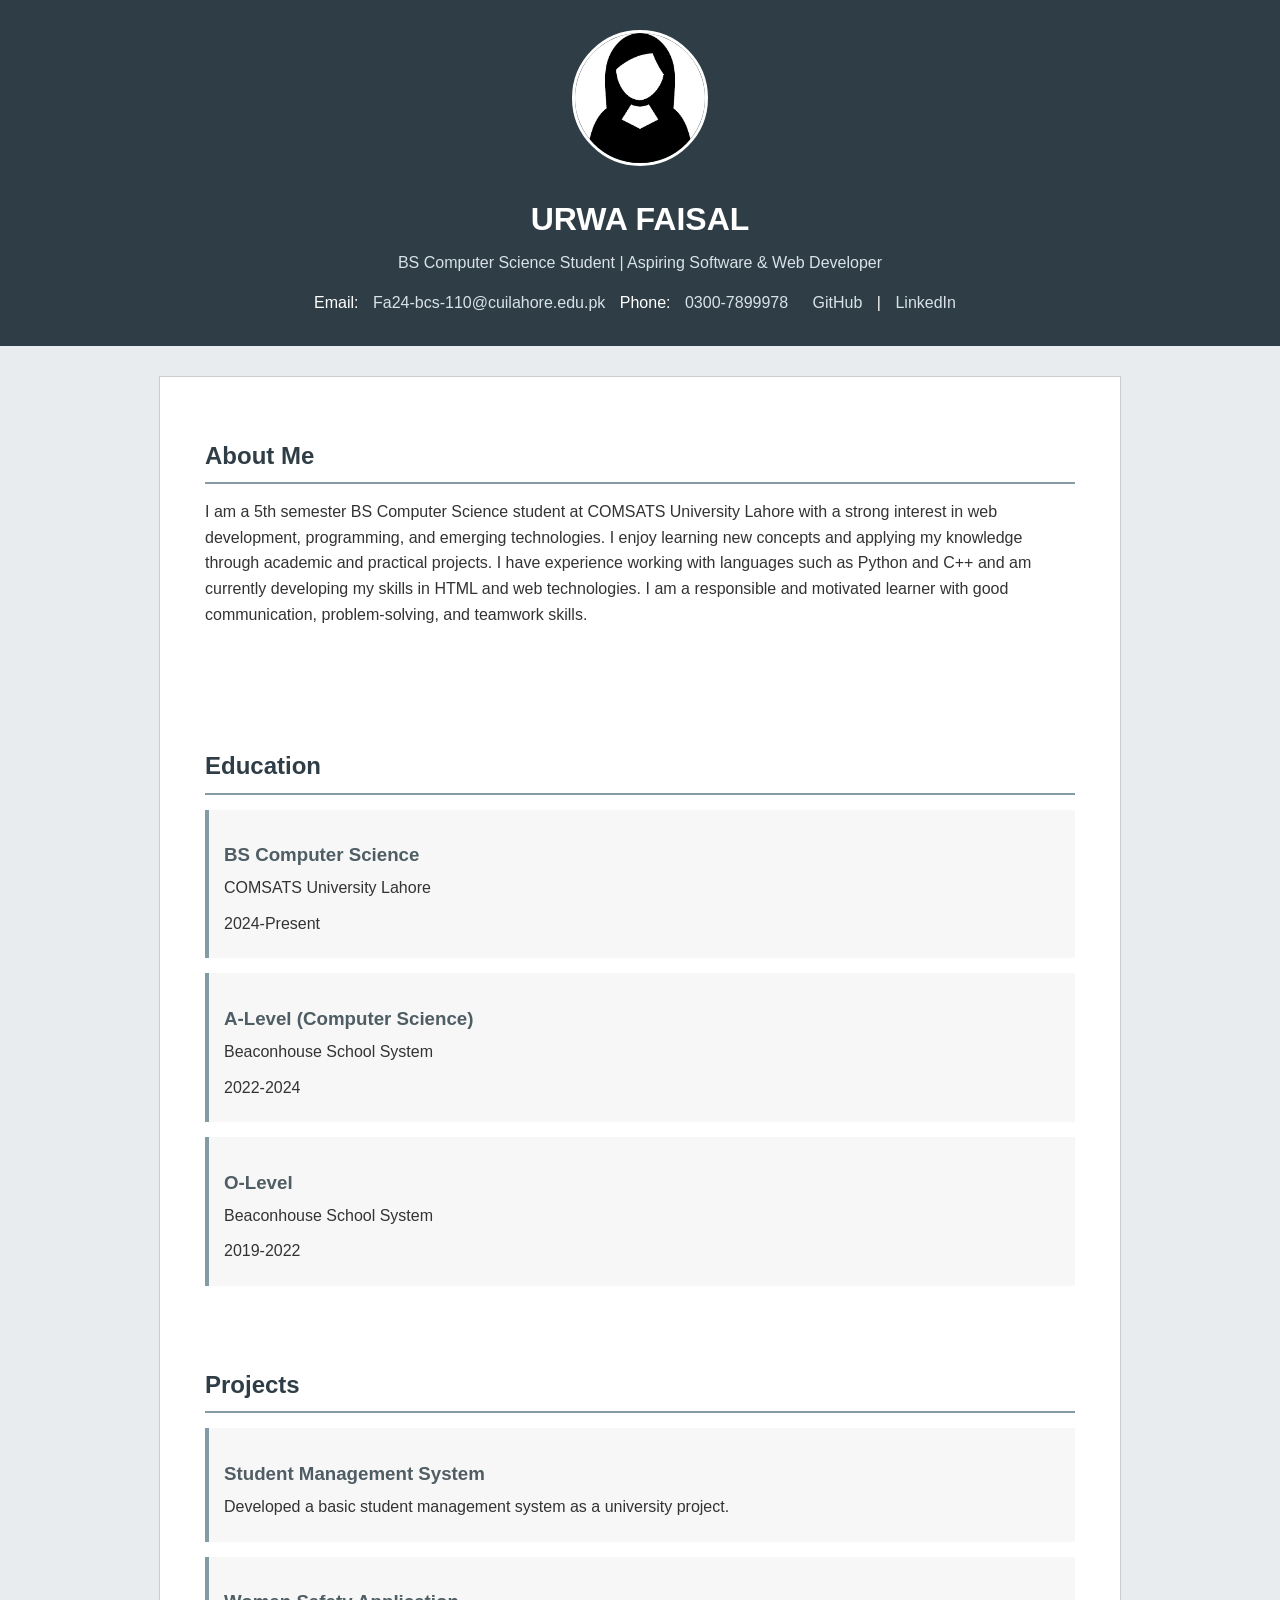
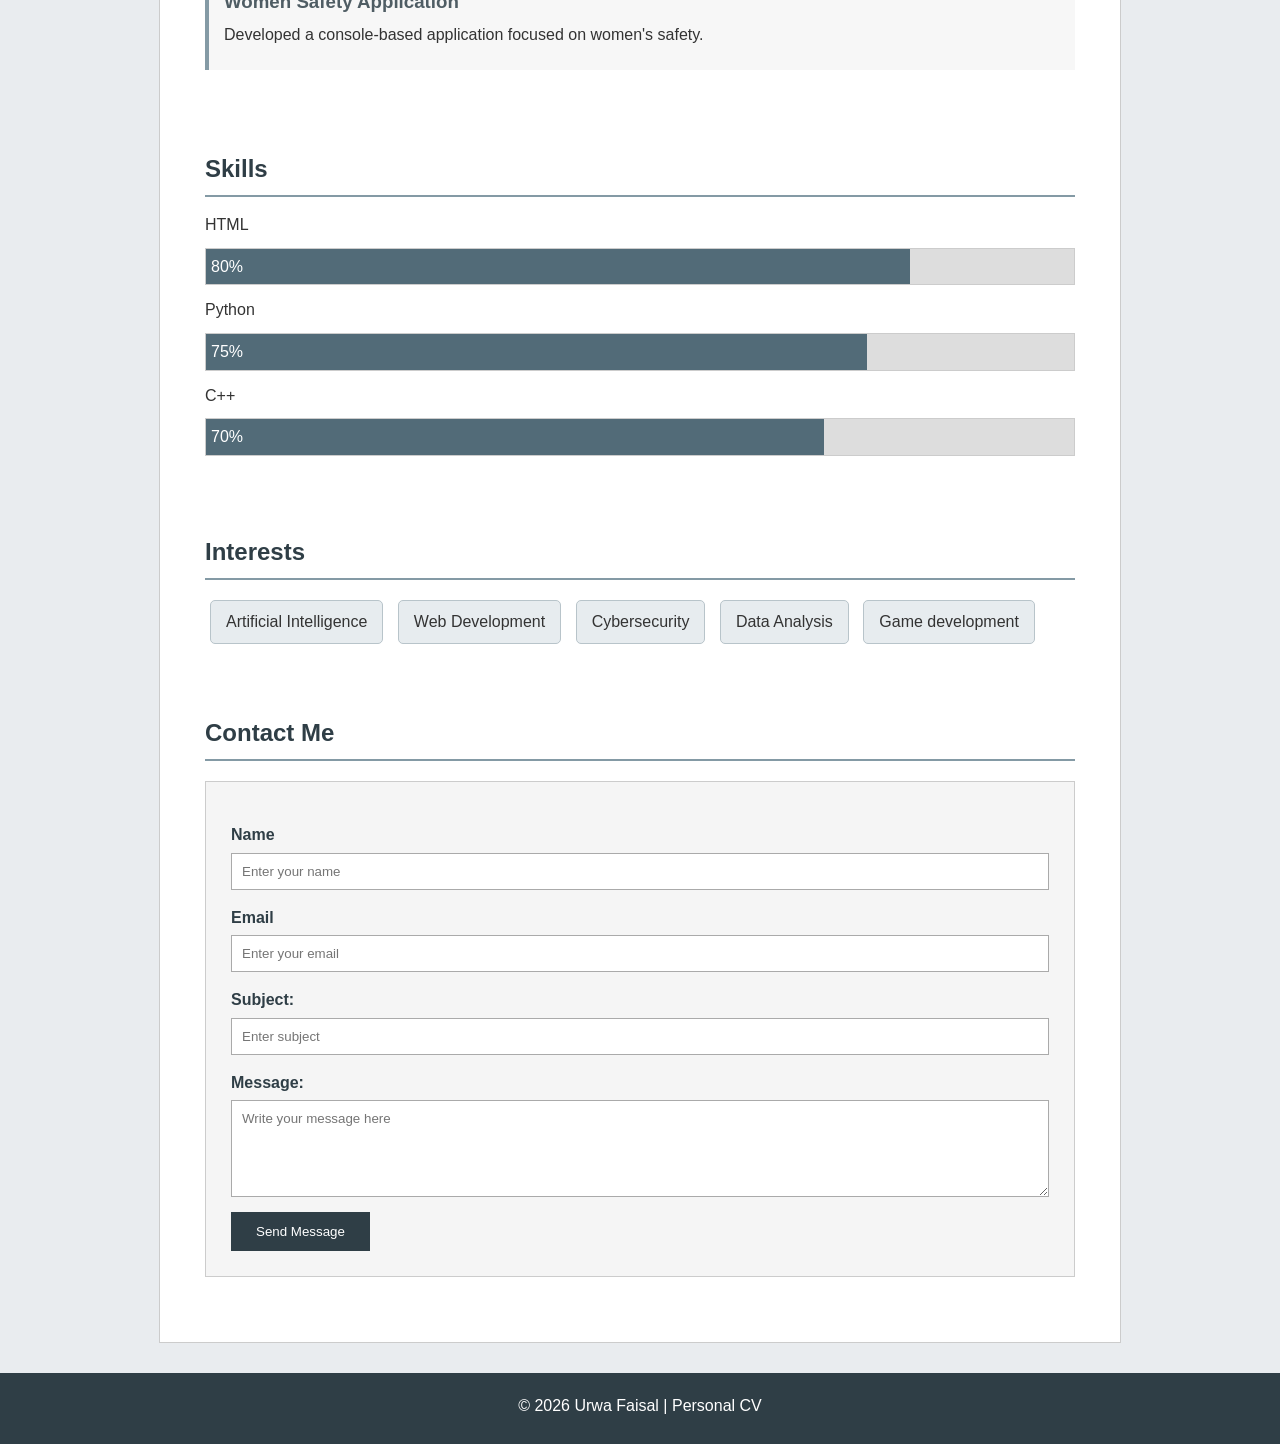
<file: assignment-1/index.html>
<!DOCTYPE html>
<html lang="en">
<head>
    <meta charset="UTF-8">
    <meta name="viewport" content="width=device-width, initial-scale=1.0">
    <title>Urwa Faisal - CV</title>
    
    <link rel="stylesheet" href="styles.css">
</head>
<body>
     <header> 
        <img src="image.jpg" alt="Profile photo of Urwa Faisal">
        <h1>URWA FAISAL</h1>
        <p class="tagline">
        BS Computer Science Student | Aspiring Software & Web Developer
    </p> 

         <nav>
         Email:
    <a href="mailto:FA24-bCS-110@cuilahore.edu.pk">
        Fa24-bcs-110@cuilahore.edu.pk
    </a>
        Phone:
    <a href="tel:03007899978">
        0300-7899978
    
    <a href="https://github.com" target="_blank">GitHub</a>

    |

    <a href="https://www.linkedin.com" target="_blank">LinkedIn</a>
    </nav>
        
    </header> 
    <main>
  
    <section><h2>About Me</h2> 
    <p>
       <p>
    I am a 5th semester BS Computer Science student at COMSATS University Lahore
    with a strong interest in web development, programming, and emerging technologies.
    I enjoy learning new concepts and applying my knowledge through academic and
    practical projects. I have experience working with languages such as Python and C++
    and am currently developing my skills in HTML and web technologies. I am a
    responsible and motivated learner with good communication, problem-solving, and
    teamwork skills. 
</p>
    </p> 
   </section>
   <section></section>
    
   
    
    <section>

    <h2>Education</h2>

    <article>
        <h3>BS Computer Science</h3> 
        <p>COMSATS University Lahore</p> 
        <p>2024-Present</p>
 </article>

    <article>
        <h3>A-Level (Computer Science)</h3> 
        <p>Beaconhouse School System</p> 
        <p>2022-2024</p>
</article>

    <article>
        <h3>O-Level</h3> 
        <p>Beaconhouse School System</p> 
        <p>2019-2022</p>
</article>

</section>
<section>

    <h2>Projects</h2>

    <article>
        <h3>Student Management System</h3> 
        <p>
            Developed a basic student management system as a university project.
        </p>
    </article>

    <article>
        <h3>Women Safety Application</h3> 
        <p>
            Developed a console-based application focused on women's safety.
        </p>
    </article>

</section>
     
<section>
    <h2>Skills</h2>

    <p>HTML</p>
    <div class="skill-box">
        <div class="html-skill">80%</div>
    </div>

    <p>Python</p>
    <div class="skill-box">
        <div class="python-skill">75%</div>
    </div>

    <p>C++</p>
    <div class="skill-box">
        <div class="cpp-skill">70%</div>
    </div>
</section>
<section>
    <h2>Interests</h2>

    <div class="interests">
        <span>Artificial Intelligence</span>
        <span>Web Development</span>
        <span>Cybersecurity</span>
        <span>Data Analysis</span>
        <span>Game development</span>
    </div>
</section>


 <section id="Contact">

    <h2>Contact Me</h2>
    
    <form>
        <label for="name">Name</label>
         <input type="text" id="name" name="name"
               placeholder="Enter your name">

        <label for="email">Email</label>
         <input type="email" id="email" name="email"
               placeholder="Enter your email">
                <label for="subject">Subject:</label>
        <input type="text" id="subject" name="subject"
               placeholder="Enter subject">

        <label for="message">Message:</label>
        <textarea id="message" name="message"
                  rows="5"
                  placeholder="Write your message here"></textarea>

        <button type="submit">Send Message</button>

    </form>



 </section>

   
    </main>
    <footer>

    <p>&copy; 2026 Urwa Faisal | Personal CV</p>

</footer>

</body> 

</html>
</file>
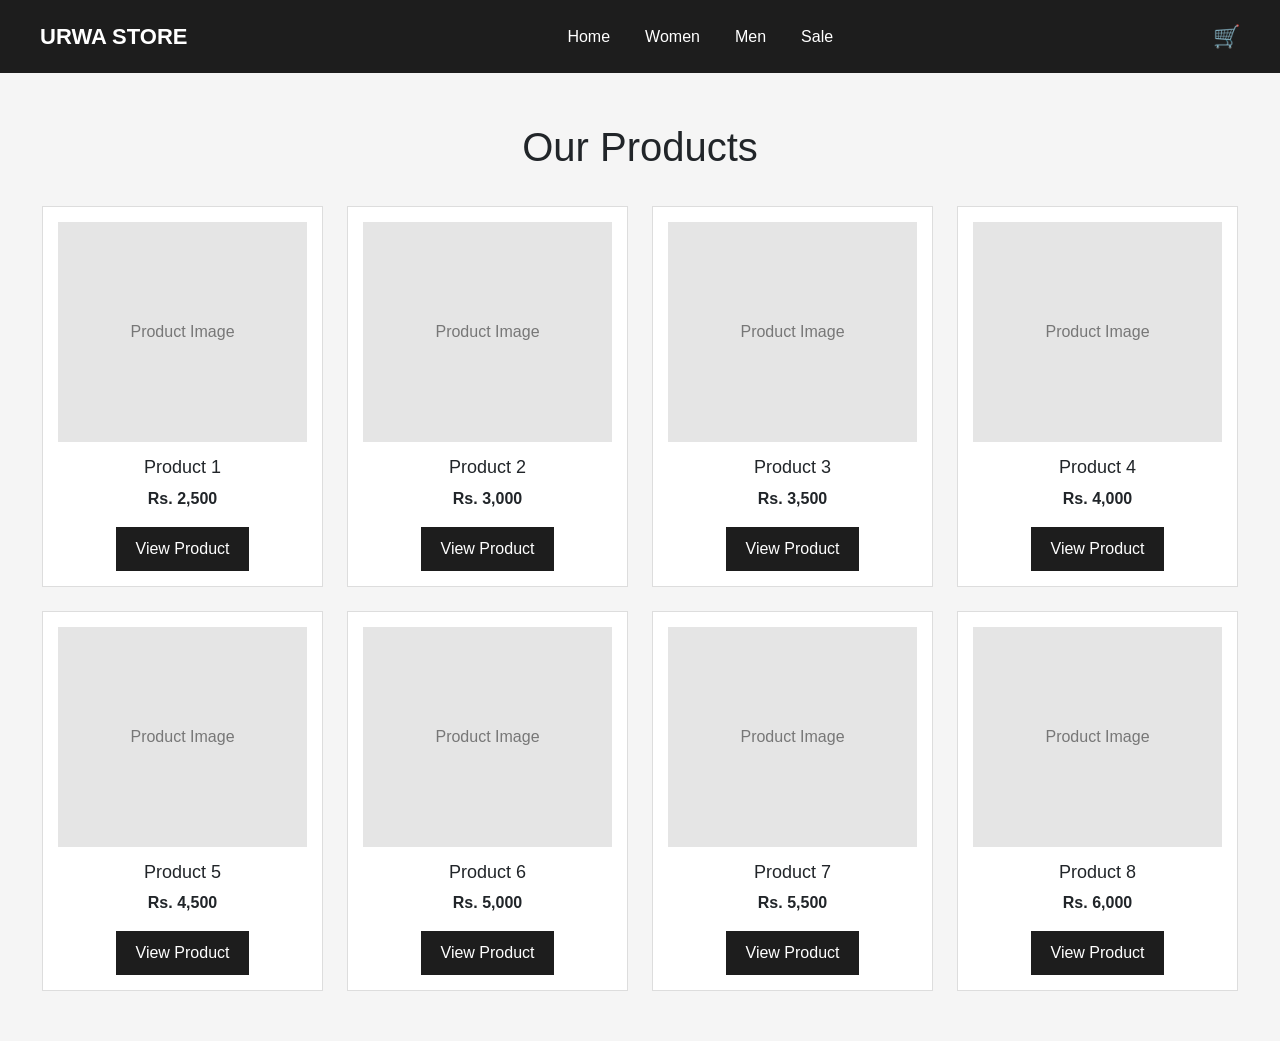
<file: lab-tasks/lab-2/index.html>
<!DOCTYPE html>
<html lang="en">
<head>
    <meta charset="UTF-8">
    <meta name="viewport" content="width=device-width, initial-scale=1.0">
    <title>Lab 2 - Responsive Navbar and Grid</title>

    <link href="https://cdn.jsdelivr.net/npm/bootstrap@5.3.3/dist/css/bootstrap.min.css" rel="stylesheet">
    <link rel="stylesheet" href="style.css">
</head>

<body>

<nav class="navbar">
    <div class="logo">URWA STORE</div>

    <div class="nav-links">
        <a href="#">Home</a>
        <a href="#">Women</a>
        <a href="#">Men</a>
        <a href="#">Sale</a>
    </div>

    <div class="cart">🛒</div>

    <div class="hamburger">☰</div>
</nav>


<section class="products">

    <h1>Our Products</h1>

    <div class="container-fluid">
        <div class="row g-4">

            <div class="col-12 col-md-6 col-lg-3">
                <div class="product-card">
                    <div class="product-image">Product Image</div>
                    <h3>Product 1</h3>
                    <p>Rs. 2,500</p>
                    <button>View Product</button>
                </div>
            </div>

            <div class="col-12 col-md-6 col-lg-3">
                <div class="product-card">
                    <div class="product-image">Product Image</div>
                    <h3>Product 2</h3>
                    <p>Rs. 3,000</p>
                    <button>View Product</button>
                </div>
            </div>

            <div class="col-12 col-md-6 col-lg-3">
                <div class="product-card">
                    <div class="product-image">Product Image</div>
                    <h3>Product 3</h3>
                    <p>Rs. 3,500</p>
                    <button>View Product</button>
                </div>
            </div>

            <div class="col-12 col-md-6 col-lg-3">
                <div class="product-card">
                    <div class="product-image">Product Image</div>
                    <h3>Product 4</h3>
                    <p>Rs. 4,000</p>
                    <button>View Product</button>
                </div>
            </div>

            <div class="col-12 col-md-6 col-lg-3">
                <div class="product-card">
                    <div class="product-image">Product Image</div>
                    <h3>Product 5</h3>
                    <p>Rs. 4,500</p>
                    <button>View Product</button>
                </div>
            </div>

            <div class="col-12 col-md-6 col-lg-3">
                <div class="product-card">
                    <div class="product-image">Product Image</div>
                    <h3>Product 6</h3>
                    <p>Rs. 5,000</p>
                    <button>View Product</button>
                </div>
            </div>

            <div class="col-12 col-md-6 col-lg-3">
                <div class="product-card">
                    <div class="product-image">Product Image</div>
                    <h3>Product 7</h3>
                    <p>Rs. 5,500</p>
                    <button>View Product</button>
                </div>
            </div>

            <div class="col-12 col-md-6 col-lg-3">
                <div class="product-card">
                    <div class="product-image">Product Image</div>
                    <h3>Product 8</h3>
                    <p>Rs. 6,000</p>
                    <button>View Product</button>
                </div>
            </div>

        </div>
    </div>

</section>

</body>
</html>
</file>
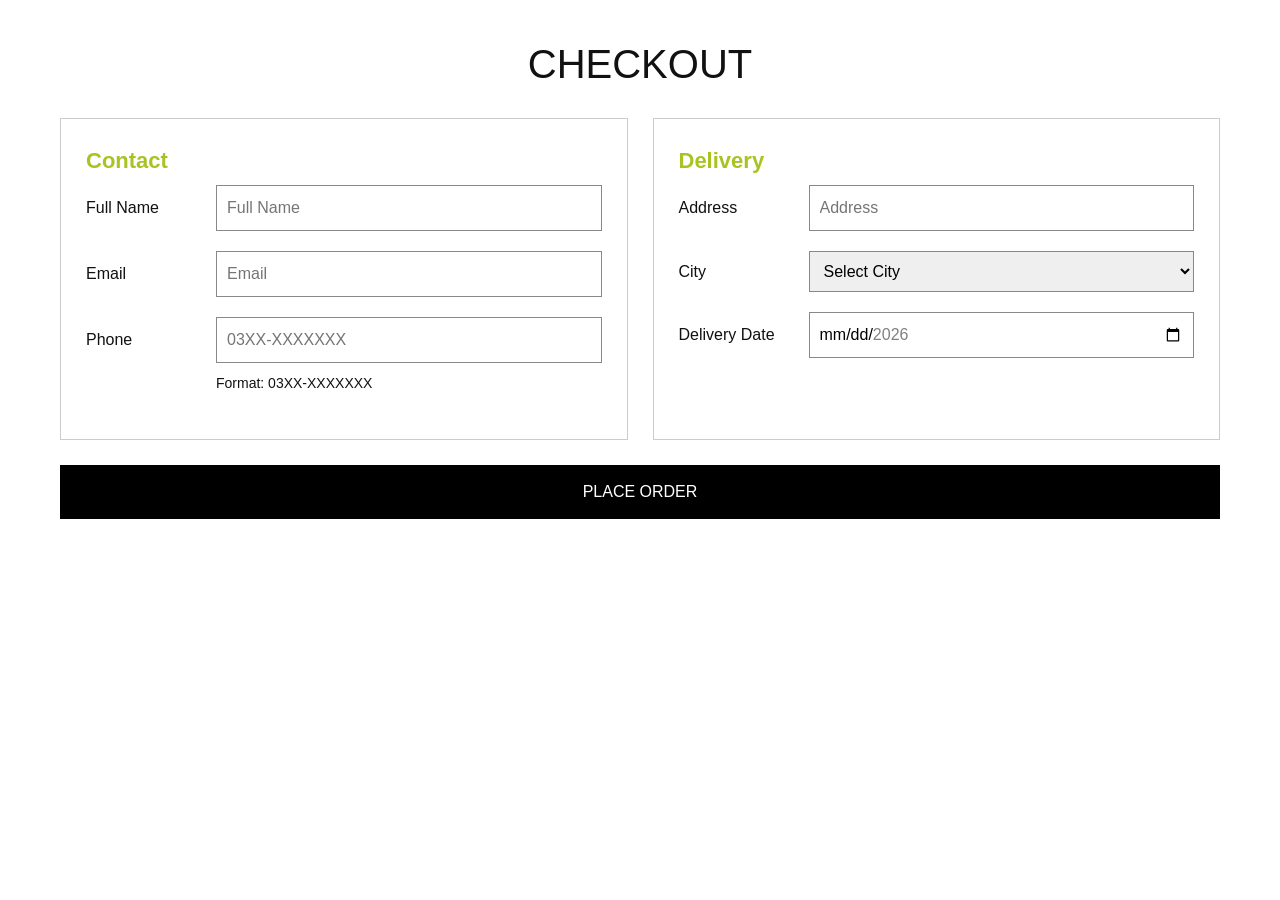
<file: midterm/checkout.html>
<!DOCTYPE html>
<html lang="en">

<head>
    <meta charset="UTF-8">
    <meta name="viewport" content="width=device-width, initial-scale=1.0">

    <title>Checkout</title>

    <link href="https://cdn.jsdelivr.net/npm/bootstrap@5.3.3/dist/css/bootstrap.min.css" rel="stylesheet">
    <link rel="stylesheet" href="style.css">
</head>

<body>

    <main class="checkout-page">

        <h1>CHECKOUT</h1>

        <form class="checkout-form">

            <fieldset>
                <legend>Contact</legend>

                <div class="form-row">
                    <label for="fullname">Full Name</label>
                    <input type="text" id="fullname" name="fullname"
                           placeholder="Full Name" required>
                </div>

                <div class="form-row">
                    <label for="email">Email</label>
                    <input type="email" id="email" name="email"
                           placeholder="Email" required>
                </div>

                <div class="form-row">
                    <label for="phone">Phone</label>
                    <input type="tel" id="phone" name="phone"
                           placeholder="03XX-XXXXXXX"
                           pattern="03[0-9]{2}-[0-9]{7}" required>
                    <small>Format: 03XX-XXXXXXX</small>
                </div>

            </fieldset>


            <fieldset>
                <legend>Delivery</legend>

                <div class="form-row">
                    <label for="address">Address</label>
                    <input type="text" id="address" name="address"
                           placeholder="Address" required>
                </div>

                <div class="form-row">
                    <label for="city">City</label>

                    <select id="city" name="city" required>
                        <option value="">Select City</option>
                        <option value="Lahore">Lahore</option>
                        <option value="Islamabad">Islamabad</option>
                        <option value="Karachi">Karachi</option>
                        <option value="Faisalabad">Faisalabad</option>
                    </select>
                </div>

                <div class="form-row">
                    <label for="date">Delivery Date</label>
                   <input type="date"
       id="date"
       name="date"
       min="2026-10-29"
       max="2026-11-08"
       required>
                </div>

            </fieldset>

            <button type="submit" class="checkout-button">
                PLACE ORDER
            </button>

        </form>

    </main>

</body>
</html>
</file>
<file: assignment-1/styles.css>
body {
    font-family: Arial, sans-serif;
    background-color: #e9ecef;
    color: #333333;
    margin: 0;
    line-height: 1.6;
}

header {
    background-color: #2f3e46;
    color: white;
    text-align: center;
    padding: 30px;
}

header h1 {
    margin: 10px 0 5px 0;
}

header p {
    margin: 5px 0;
}

.tagline {
    color: #d9e2e8;
    font-size: 16px;
    margin: 5px 0 12px 0;
}
nav {
    margin-top: 15px;
}
nav a {
    color: #d9e2e8;
    text-decoration: none;
    margin: 0 10px;
}
nav a:hover {
    color: white;
    text-decoration: underline;
}
main {
    width: 80%;
    max-width: 900px;
    margin: 30px auto;
    background-color: white;
    padding: 30px;
    border: 1px solid #cccccc;
}

section {
    margin-bottom: 25px;
    padding: 10px 15px;
}

h2 {
    color: #2f3e46;
    border-bottom: 2px solid #849aa5;
    padding-bottom: 7px;
    margin-bottom: 15px;
}
h3 {
    color: #4f5d64;
    margin-bottom: 5px;
}
p {
    margin-top: 5px;
    margin-bottom: 10px;
}
article {
    background-color: #f7f7f7;
    border-left: 4px solid #849aa5;
    padding: 12px 15px;
    margin-bottom: 15px;
}
ul {
    padding-left: 25px;
}

li {
    margin-bottom: 5px;
}
a {
    color: #3f6475;
}
header img {
    width: 130px;
    height: 130px;
    object-fit: cover;
    border-radius: 50%;
    border: 3px solid white;
    margin-bottom: 10px;
}
a:hover {
    color: #1f343e;
}
footer {
    background-color: #2f3e46;
    color: white;
    text-align: center;
    padding: 15px;
    margin-top: 20px;
}
form {
    background-color: #f5f5f5;
    border: 1px solid #cccccc;
    padding: 25px;
    margin-top: 20px;
}

label {
    display: block;
    color: #2f3e46;
    font-weight: bold;
    margin-top: 15px;
    margin-bottom: 5px;
}

input {
    display: block;
    width: 100%;
    padding: 10px;
    border: 1px solid #aaaaaa;
    box-sizing: border-box;
}

textarea {
    display: block;
    width: 100%;
    padding: 10px;
    border: 1px solid #aaaaaa;
    box-sizing: border-box;
    font-family: Arial, sans-serif;
}

button {
    background-color: #2f3e46;
    color: white;
    border: none;
    padding: 12px 25px;
    margin-top: 15px;
    cursor: pointer;
}

button:hover {
    background-color: #526b78;
}
.interests span {
    display: inline-block;
    background-color: #e7ecef;
    border: 1px solid #b8c4ca;
    padding: 8px 15px;
    margin: 5px;
    border-radius: 5px;
}
.skill-box {
    background-color: #dddddd;
    border: 1px solid #cccccc;
    margin-bottom: 12px;
}

.html-skill {
    width: 80%;
    background-color: #526b78;
    color: white;
    padding: 5px;
}

.python-skill {
    width: 75%;
    background-color: #526b78;
    color: white;
    padding: 5px;
}

.cpp-skill {
    width: 70%;
    background-color: #526b78;
    color: white;
    padding: 5px;
}
</file>
<file: lab-tasks/lab-2/style.css>
* {
    box-sizing: border-box;
}

body {
    margin: 0;
    font-family: Arial, sans-serif;
    background-color: #f5f5f5;
}

.navbar {
    background-color: #1d1d1d;
    color: white;
    padding: 20px 40px;
    display: flex;
    align-items: center;
    justify-content: space-between;
}

.logo {
    font-size: 22px;
    font-weight: bold;
}

.nav-links {
    display: flex;
    gap: 35px;
}

.nav-links a {
    color: white;
    text-decoration: none;
    font-size: 16px;
}

.cart {
    font-size: 22px;
}

.hamburger {
    display: none;
    font-size: 27px;
}

.products {
    padding: 50px 30px;
}

.products h1 {
    text-align: center;
    margin-bottom: 35px;
}

.product-card {
    background-color: white;
    padding: 15px;
    text-align: center;
    border: 1px solid #ddd;
}

.product-image {
    height: 220px;
    background-color: #e5e5e5;
    display: flex;
    align-items: center;
    justify-content: center;
    margin-bottom: 15px;
    color: #777;
}

.product-card h3 {
    font-size: 18px;
}

.product-card p {
    font-weight: bold;
}

.product-card button {
    background-color: #1d1d1d;
    color: white;
    border: none;
    padding: 10px 20px;
}

@media (max-width: 767px) {

    .navbar {
        padding: 18px 20px;
    }

    .nav-links {
        display: none;
    }

    .cart {
        margin-left: auto;
        margin-right: 20px;
    }

    .hamburger {
        display: block;
    }

    .products {
        padding: 30px 20px;
    }
}
</file>
<file: midterm/style.css>
* {
box-sizing: border-box;
}

html {
scroll-behavior: smooth;
}

body {
margin: 0;
padding: 0;
font-family: Arial, Helvetica, sans-serif;
color: #111;
background: white;
}

img {
max-width: 100%;
}

.top-header {
height: 58px;
background: #000;
border-bottom: 1px solid #555;
display: flex;
justify-content: center;
align-items: center;
position: relative;
}

.logo {
width: 205px;
height: 46px;
object-fit: contain;
display: block;
}

.left-icons {
position: absolute;
left: 40px;
display: flex;
align-items: center;
gap: 20px;
}

.left-icons i {
color: white;
font-size: 25px;
}

.left-icons .whatsapp {
color: #58bd63;
font-size: 28px;
}

.right-icons {
position: absolute;
right: 42px;
display: flex;
align-items: center;
gap: 25px;
}

.right-icons i {
color: white;
font-size: 23px;
}

.main-navbar {
background: black;
padding: 0;
min-height: 55px;
}

.main-navbar .container-fluid {
min-height: 55px;
}

.main-navbar .navbar-nav {
gap: 38px;
}

.main-navbar .nav-link {
color: white;
font-size: 16px;
padding: 16px 16px !important;
}

.main-navbar .nav-link:hover {
color: #ccc;
}

.main-navbar .sale {
color: #d83930 !important;
}

.navbar-toggler {
border: none;
box-shadow: none !important;
}

.hero {
width: 100%;
overflow: hidden;
}

.hero img {
width: 100%;
height: auto;
max-height: 500px;
object-fit: cover;
display: block;
}

.unstitched {
padding: 30px 20px 45px;
text-align: center;
background: white;
border-bottom: 2px solid #eee;
}

.unstitched h1 {
font-size: 30px;
font-weight: 500;
margin: 0 0 30px;
}

.unstitched-grid {
max-width: 900px;
margin: auto;
display: grid;
grid-template-columns: repeat(2, 1fr);
gap: 30px;
}

.unstitched-item img {
width: 100%;
height: 350px;
object-fit: cover;
border-radius: 5px;
}

.unstitched-item h2 {
font-size: 19px;
font-weight: 400;
margin: 14px 0 0;
}

.ready {
padding: 40px 4%;
display: flex;
align-items: center;
gap: 55px;
border-bottom: 2px solid #eee;
}

.ready h1 {
font-size: 29px;
font-weight: 600;
white-space: nowrap;
margin: 0;
}

.round-list {
display: flex;
justify-content: space-between;
align-items: flex-start;
gap: 20px;
width: 100%;
}

.round-item {
flex: 1;
text-align: center;
}

.round-item img {
width: 125px;
height: 125px;
border-radius: 50%;
border: 1px solid #999;
object-fit: cover;
}

.round-item p {
font-size: 15px;
margin: 11px 0 0;
white-space: nowrap;
}

.collections {
background: #f5f5f5;
padding: 35px 5% 40px;
}

.collections > h1 {
text-align: center;
font-size: 32px;
font-weight: 500;
margin: 0 0 32px;
}

.collection-grid {
max-width: 1500px;
margin: auto;
display: grid;
grid-template-columns: repeat(4,1fr);
gap: 18px;
}

.collection-card {
text-align: center;
}

.collection-card img {
width: 100%;
height: 390px;
object-fit: cover;
border-radius: 5px;
}

.collection-card h2 {
font-size: 20px;
font-weight: 600;
margin: 15px 0 0;
}

.fragrance {
padding: 30px 4%;
}

.fragrance-box {
height: 430px;
position: relative;
overflow: hidden;
background: #eee;
}

.fragrance-box img {
width: 100%;
height: 100%;
object-fit: cover;
}

.fragrance-box h1 {
position: absolute;
left: 40px;
top: 50%;
transform: translateY(-50%);
font-size: 39px;
font-weight: 500;
background: rgba(255,255,255,.65);
padding: 15px 25px;
margin: 0;
}

.categories {
padding: 15px 5% 40px;
}

.category-grid {
max-width: 1500px;
margin: auto;
display: grid;
grid-template-columns: repeat(4,1fr);
gap: 18px;
}

.category-card {
height: 430px;
position: relative;
overflow: hidden;
border-radius: 5px;
}

.category-card img {
width: 100%;
height: 100%;
object-fit: cover;
}

.category-card span {
position: absolute;
bottom: 45px;
left: 50%;
transform: translateX(-50%);
background: white;
min-width: 130px;
text-align: center;
padding: 12px 18px;
border-radius: 4px;
font-size: 22px;
font-weight: 600;
}

.accessories {
padding: 28px 3% 40px;
background: #f5f5f5;
}

.accessory-title {
display: flex;
justify-content: space-between;
align-items: center;
margin-bottom: 30px;
}

.accessory-title h1 {
font-size: 30px;
font-weight: 500;
margin: 0;
}

.arrow-buttons {
display: flex;
gap: 10px;
}

.arrow-buttons span {
width: 50px;
height: 50px;
border-radius: 50%;
background: black;
color: white;
display: flex;
justify-content: center;
align-items: center;
font-size: 36px;
}

.accessory-list {
display: flex;
justify-content: space-between;
gap: 20px;
}

.accessory-item {
flex: 1;
text-align: center;
min-width: 0;
}

.accessory-item img {
width: 125px;
height: 125px;
border-radius: 50%;
border: 1px solid #888;
object-fit: cover;
}

.accessory-item p {
font-size: 15px;
margin: 12px 0 0;
}

.new-arrivals {
padding: 45px 3% 65px;
display: flex;
align-items: center;
gap: 25px;
}

.arrival-heading {
width: 16%;
flex-shrink: 0;
}

.arrival-heading h1 {
font-size: 28px;
font-weight: 500;
text-decoration: underline;
text-underline-offset: 4px;
}

.arrival-products {
width: 84%;
display: grid;
grid-template-columns: repeat(4,1fr);
gap: 5px;
}

.product-link {
color: #111;
text-decoration: none;
}

.product-card {
height: 100%;
}

.product-image {
position: relative;
}

.product-image img {
width: 100%;
height: 430px;
object-fit: cover;
display: block;
border-radius: 4px;
}

.mini-bag {
position: absolute;
right: 10px;
bottom: 10px;
width: 43px;
height: 43px;
border-radius: 50%;
background: white;
display: flex;
justify-content: center;
align-items: center;
font-size: 22px;
}

.product-card p {
font-size: 14px;
letter-spacing: .5px;
margin: 10px 0 4px;
}

.product-card h3 {
font-size: 17px;
font-weight: bold;
margin: 0;
}

.footer-main {
background: #f4f4f4;
padding: 45px 0;
}

.footer-grid {
max-width: 900px;
margin: auto;
display: grid;
grid-template-columns: repeat(2,1fr);
gap: 100px;
}

.footer-column h3 {
font-size: 18px;
font-weight: bold;
margin-bottom: 23px;
}

.footer-column a {
display: block;
text-decoration: none;
color: #111;
font-size: 14px;
margin-bottom: 14px;
}

.footer-bottom {
text-align: center;
padding: 35px 0 25px;
}

.social-icons {
display: flex;
justify-content: center;
gap: 25px;
margin-bottom: 25px;
}

.social-icons i {
font-size: 27px;
}

.social-icons .bi-facebook {
color: #4267b2;
}

.social-icons .bi-instagram {
color: #e1306c;
}

.social-icons .bi-youtube {
color: #f00;
}

.footer-bottom p {
font-size: 11px;
letter-spacing: 1px;
color: #666;
margin: 0;
}

.live-chat {
position: fixed;
right: 20px;
bottom: 25px;
height: 55px;
min-width: 78px;
padding: 0 12px;
border-radius: 30px;
background: #4285e9;
color: white;
display: flex;
justify-content: center;
align-items: center;
gap: 5px;
font-size: 9px;
font-weight: bold;
z-index: 20;
}

.live-chat i {
font-size: 17px;
}

.product-page {
padding: 15px 0 55px;
}

.product-page-container {
width: 96%;
max-width: 1550px;
margin: auto;
}

.breadcrumb-area {
display: flex;
align-items: center;
gap: 9px;
font-size: 13px;
margin-bottom: 18px;
}

.breadcrumb-area a {
text-decoration: none;
color: #111;
}

.product-layout {
display: grid;
grid-template-columns: 24% 42% 34%;
gap: 20px;
}

.thumbnail-grid {
display: grid;
grid-template-columns: repeat(4,1fr);
gap: 8px;
}

.thumbnail-grid img {
width: 100%;
height: 80px;
object-fit: cover;
border-radius: 7px;
}

.description {
margin-top: 20px;
}

.description h2 {
display: inline-block;
font-size: 21px;
border-bottom: 1px solid #111;
margin-bottom: 12px;
}

.description h3 {
font-size: 15px;
font-weight: bold;
}

.description p {
font-size: 14px;
line-height: 1.7;
}

.main-product-image img {
width: 100%;
max-height: 720px;
object-fit: cover;
display: block;
}

.product-info {
padding: 0 20px;
}

.product-info h1 {
font-size: 26px;
font-weight: 400;
line-height: 1.4;
margin-bottom: 20px;
}

.price-row {
display: flex;
justify-content: space-between;
align-items: center;
margin-bottom: 28px;
}

.price-row h2 {
font-size: 20px;
font-weight: bold;
margin: 0;
}

.price-row span {
font-size: 12px;
color: #c8342d;
font-weight: bold;
}

.label {
font-size: 13px;
color: #555;
}

.sizes {
display: flex;
gap: 10px;
margin-bottom: 20px;
}

.size-button {
width: 48px;
height: 38px;
border: 1px solid #777;
background: white;
border-radius: 9px;
font-size: 12px;
}

.size-button.active {
background: #171717;
color: white;
}

.quantity-area {
display: flex;
justify-content: space-between;
align-items: flex-end;
margin-bottom: 30px;
}

.quantity-label {
font-size: 13px;
font-weight: bold;
}

.quantity-box {
display: flex;
border: 1px solid #777;
border-radius: 9px;
overflow: hidden;
}

.quantity-box button {
width: 38px;
height: 35px;
border: 0;
background: white;
font-size: 19px;
}

.quantity-box span {
width: 65px;
height: 35px;
display: flex;
justify-content: center;
align-items: center;
border-left: 1px solid #777;
border-right: 1px solid #777;
}

.size-guide {
color: #111;
font-weight: bold;
font-size: 14px;
}

.add-cart-button {
width: 100%;
height: 52px;
background: #1d1d1d;
color: white;
border: 0;
border-radius: 9px;
font-size: 14px;
letter-spacing: 1px;
}

.product-extra {
margin-top: 25px;
}

.product-extra div {
padding: 18px 0;
border-top: 1px solid #ddd;
display: flex;
justify-content: space-between;
font-size: 14px;
}

.product-extra div:last-child {
border-bottom: 1px solid #ddd;
}


@media (max-width: 1100px) {

.ready {
display: block;
}

.ready h1 {
text-align: center;
margin-bottom: 28px;
}

.round-list {
overflow-x: auto;
justify-content: flex-start;
}

.round-item {
min-width: 130px;
}

.accessory-list {
overflow-x: auto;
justify-content: flex-start;
}

.accessory-item {
min-width: 130px;
}

.product-layout {
grid-template-columns: 25% 45% 30%;
}

}


@media (max-width: 767px) {

.top-header {
height: 55px;
}

.logo {
width: 140px;
}

.left-icons {
left: 12px;
gap: 10px;
}

.left-icons i {
font-size: 18px;
}

.left-icons .whatsapp {
font-size: 22px;
}

.right-icons {
right: 13px;
gap: 13px;
}

.right-icons i {
font-size: 18px;
}

.main-navbar {
min-height: 48px;
}

.navbar-toggler {
margin-left: 8px;
}

.main-navbar .navbar-nav {
gap: 0;
padding: 10px 15px;
}

.main-navbar .nav-link {
padding: 9px !important;
}

.hero img {
max-height: 350px;
}

.unstitched h1,
.collections > h1,
.accessory-title h1 {
font-size: 23px;
}

.unstitched-grid {
gap: 12px;
}

.unstitched-item img {
height: 230px;
}

.unstitched-item h2 {
font-size: 14px;
}

.ready {
padding: 30px 15px;
}

.ready h1 {
font-size: 23px;
}

.round-item img {
width: 105px;
height: 105px;
}

.round-item p {
font-size: 12px;
}

.collection-grid {
grid-template-columns: repeat(2,1fr);
gap: 15px;
}

.collection-card img {
height: 280px;
}

.collection-card h2 {
font-size: 14px;
}

.fragrance {
padding: 20px 12px;
}

.fragrance-box {
height: 250px;
}

.fragrance-box h1 {
left: 18px;
font-size: 25px;
}

.category-grid {
grid-template-columns: repeat(2,1fr);
}

.category-card {
height: 280px;
}

.category-card span {
bottom: 25px;
font-size: 15px;
min-width: 90px;
padding: 9px;
}

.accessories {
padding: 25px 15px 35px;
}

.arrow-buttons span {
width: 38px;
height: 38px;
font-size: 27px;
}

.accessory-item img {
width: 105px;
height: 105px;
}

.accessory-item p {
font-size: 12px;
}

.new-arrivals {
display: block;
padding: 35px 12px 45px;
}

.arrival-heading {
width: 100%;
}

.arrival-heading h1 {
font-size: 23px;
text-align: center;
margin-bottom: 25px;
}

.arrival-products {
width: 100%;
grid-template-columns: repeat(2,1fr);
gap: 15px;
}

.product-image img {
height: 310px;
}

.product-card p {
font-size: 12px;
}

.product-card h3 {
font-size: 14px;
}

.footer-grid {
width: 90%;
gap: 30px;
}

.footer-column h3 {
font-size: 14px;
}

.footer-column a {
font-size: 11px;
}

.product-layout {
display: block;
}

.product-left {
margin-top: 25px;
}

.main-product-image {
margin-top: 20px;
}

.product-info {
padding: 25px 0;
}

.product-info h1 {
font-size: 22px;
}

.thumbnail-grid img {
height: 90px;
}

}


@media (max-width: 420px) {

.logo {
width: 115px;
}

.right-icons {
gap: 9px;
}

.hero img {
max-height: 270px;
}

.unstitched-item img {
height: 190px;
}

.collection-card img {
height: 230px;
}

.category-card {
height: 235px;
}

.product-image img {
height: 270px;
}

.footer-grid {
gap: 20px;
}

.footer-column h3 {
font-size: 12px;
}

.footer-column a {
font-size: 10px;
}

}

.side-menu-icon {
    position: absolute;
    left: 38px;
    top: 50%;
    transform: translateY(-50%);
    color: white;
    cursor: pointer;
    z-index: 5;
}

.side-menu-icon i {
    font-size: 38px;
    line-height: 1;
}

.main-navbar {
    position: relative;
}

@media (max-width: 768px) {

    .side-menu-icon {
        left: 18px;
    }

    .side-menu-icon i {
        font-size: 34px;
    }

}
.shop-menu {
    position: static;
}

.mega-menu {
    display: none;
    position: absolute;
    left: 0;
    top: 100%;
    width: 100%;
    background: white;
    padding: 30px 50px;
    grid-template-columns: repeat(4, 1fr);
    gap: 30px;
    z-index: 1000;
    box-shadow: 0 5px 10px #999;
}

.shop-menu:hover .mega-menu,
.shop-menu:focus-within .mega-menu {
    display: grid;
}

.mega-column h3 {
    font-size: 18px;
    color: hsl(70, 70%, 45%);
}

.mega-column ul {
    list-style: none;
    padding: 0;
}

.mega-column li {
    margin: 10px 0;
}

.mega-column a {
    color: black;
    text-decoration: none;
}

.mobile-categories {
    display: none;
}

@media (max-width: 609px) {

    .shop-menu {
        display: none;
    }

    .mobile-categories {
        display: block;
        background: white;
        padding: 15px;
    }

    .mobile-categories h2 {
        font-size: 18px;
        color: hsl(70, 70%, 45%);
    }

    .mobile-categories details {
        padding: 10px 0;
        border-bottom: 1px solid #ccc;
    }

    .mobile-categories summary {
        font-weight: bold;
        cursor: pointer;
    }

    .mobile-categories a {
        display: block;
        padding: 7px 15px;
        color: black;
        text-decoration: none;
    }
}

/* MIDTERM TASK 2 */

.checkout-page {
    max-width: 1200px;
    margin: auto;
    padding: 40px 20px;
}

.checkout-page h1 {
    text-align: center;
    margin-bottom: 30px;
}

.checkout-form {
    display: grid;
    grid-template-columns: 1fr 1fr;
    gap: 25px;
}

.checkout-form fieldset {
    border: 1px solid #ccc;
    padding: 25px;
}

.checkout-form legend {
    font-size: 22px;
    font-weight: bold;
    color: hsl(70, 70%, 45%);
}

.form-row {
    display: grid;
    grid-template-columns: 120px 1fr;
    gap: 10px;
    margin-bottom: 20px;
    align-items: center;
}

.form-row input,
.form-row select {
    width: 100%;
    padding: 10px;
    border: 1px solid #888;
}

.form-row small {
    grid-column: 2;
}

.checkout-button {
    grid-column: 1 / -1;
    width: 100%;
    padding: 15px;
    border: none;
    background: black;
    color: white;
}


/* invalid field after user interaction */

.form-row input:user-invalid,
.form-row select:user-invalid {
    border: 2px solid red;
}


@media (max-width: 609px) {

    .checkout-form {
        grid-template-columns: 1fr;
    }

    .form-row {
        grid-template-columns: 1fr;
    }

    .form-row small {
        grid-column: 1;
    }

    .checkout-button {
        grid-column: 1;
    }
}
.checkout-link {
    color: white;
}
/* MIDTERM TASK 3 */

.cart-icon {
    position: relative;
    cursor: pointer;
}

#cartCount {
    position: absolute;
    top: -8px;
    right: -10px;
    background: hsl(70, 70%, 45%);
    color: white;
    border-radius: 50%;
    min-width: 18px;
    height: 18px;
    font-size: 11px;
    display: flex;
    align-items: center;
    justify-content: center;
}

.mini-cart {
    display: none;
    position: absolute;
    top: 55px;
    right: 20px;
    width: 350px;
    background: white;
    color: black;
    padding: 20px;
    z-index: 3000;
    box-shadow: 0 4px 12px rgba(0,0,0,0.3);
}

.mini-cart.show-cart {
    display: block;
}

.mini-cart h2 {
    font-size: 22px;
    margin-bottom: 15px;
}

.cart-item {
    display: flex;
    justify-content: space-between;
    gap: 10px;
    padding: 10px 0;
    border-bottom: 1px solid #ddd;
}

.cart-item button {
    border: none;
    background: black;
    color: white;
    padding: 5px 8px;
}

.cart-total {
    font-weight: bold;
    margin: 15px 0;
}

.checkout-btn {
    display: block;
    background: black;
    color: white;
    text-decoration: none;
    text-align: center;
    padding: 12px;
}

@media (max-width: 609px) {
    .mini-cart {
        width: 90%;
        right: 5%;
    }
}
</file>
